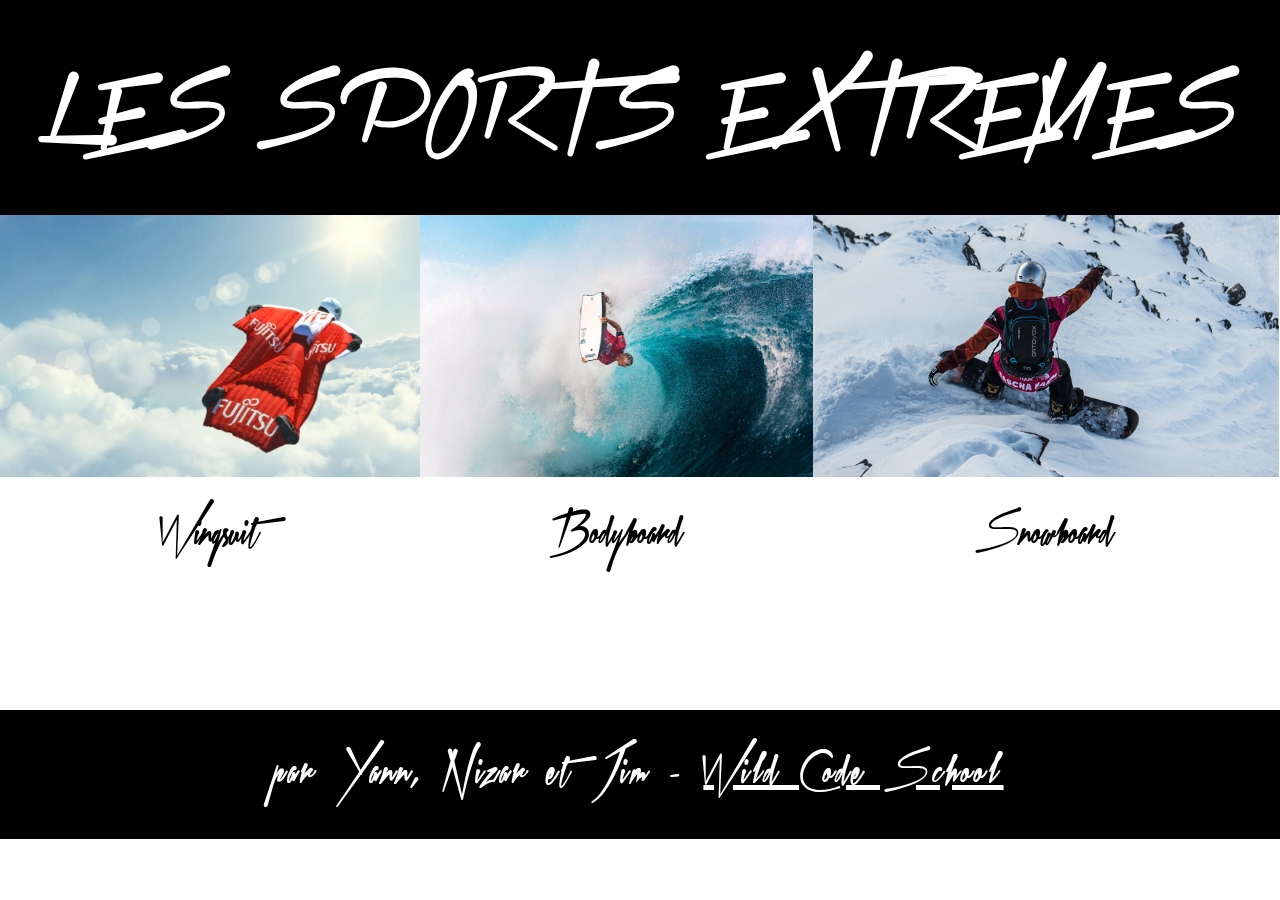
<file: index.html>
<!doctype html>
<html lang="en">

<head>

        <!-- Required meta tags -->
        <title>
           Les Sports Extremes
        </title>
        <meta charset="utf-8">
    
        <link rel="shortcut icon" type="image/x-icon" href="./favicon/favicon.ico">
 

        <!-- Other optional meta -->
        <meta name="description" content="description sur google">
        <meta name="keywords" content="put, your, keywords">

    
        <!-- Custom CSS 2nd -->
        <link href="index.css" rel="stylesheet" type="text/css">


</head>


<body>


<h1>LES SPORTS EXTREMES</h1>

<div class="boximages">

    <div class="imagecentree">
        <a class="sporta" href="extremesjim.html">
            <img src="images/fujitsu.jpeg" alt="" ><p class="sport">Wingsuit</p>
        </a>
    </div>

    <div class="imagecentree">
        <a class="sporta" href="bodyboardjim.html">
            <img src="images/bodyboard-accueil.jpg" alt="" ><p class="sport">Bodyboard</p>
        </a>
    </div>

    <div class="imagecentree">
        <a class="sporta" href="snowboard.html">
            <img src="images/indexsnow.jpg" alt="" ><p class="sport">Snowboard</p>
        </a>
    </div>

</div>




<footer class="footer">

        <div class="wilders"><p> par Yann, Nizar et Jim - 
        <a href="https://wildcodeschool.fr/" target="_blank"> Wild Code School </a> 
    </p></div>
       
      
                                                            
  </footer>

    
  
</body>
</html>
</file>
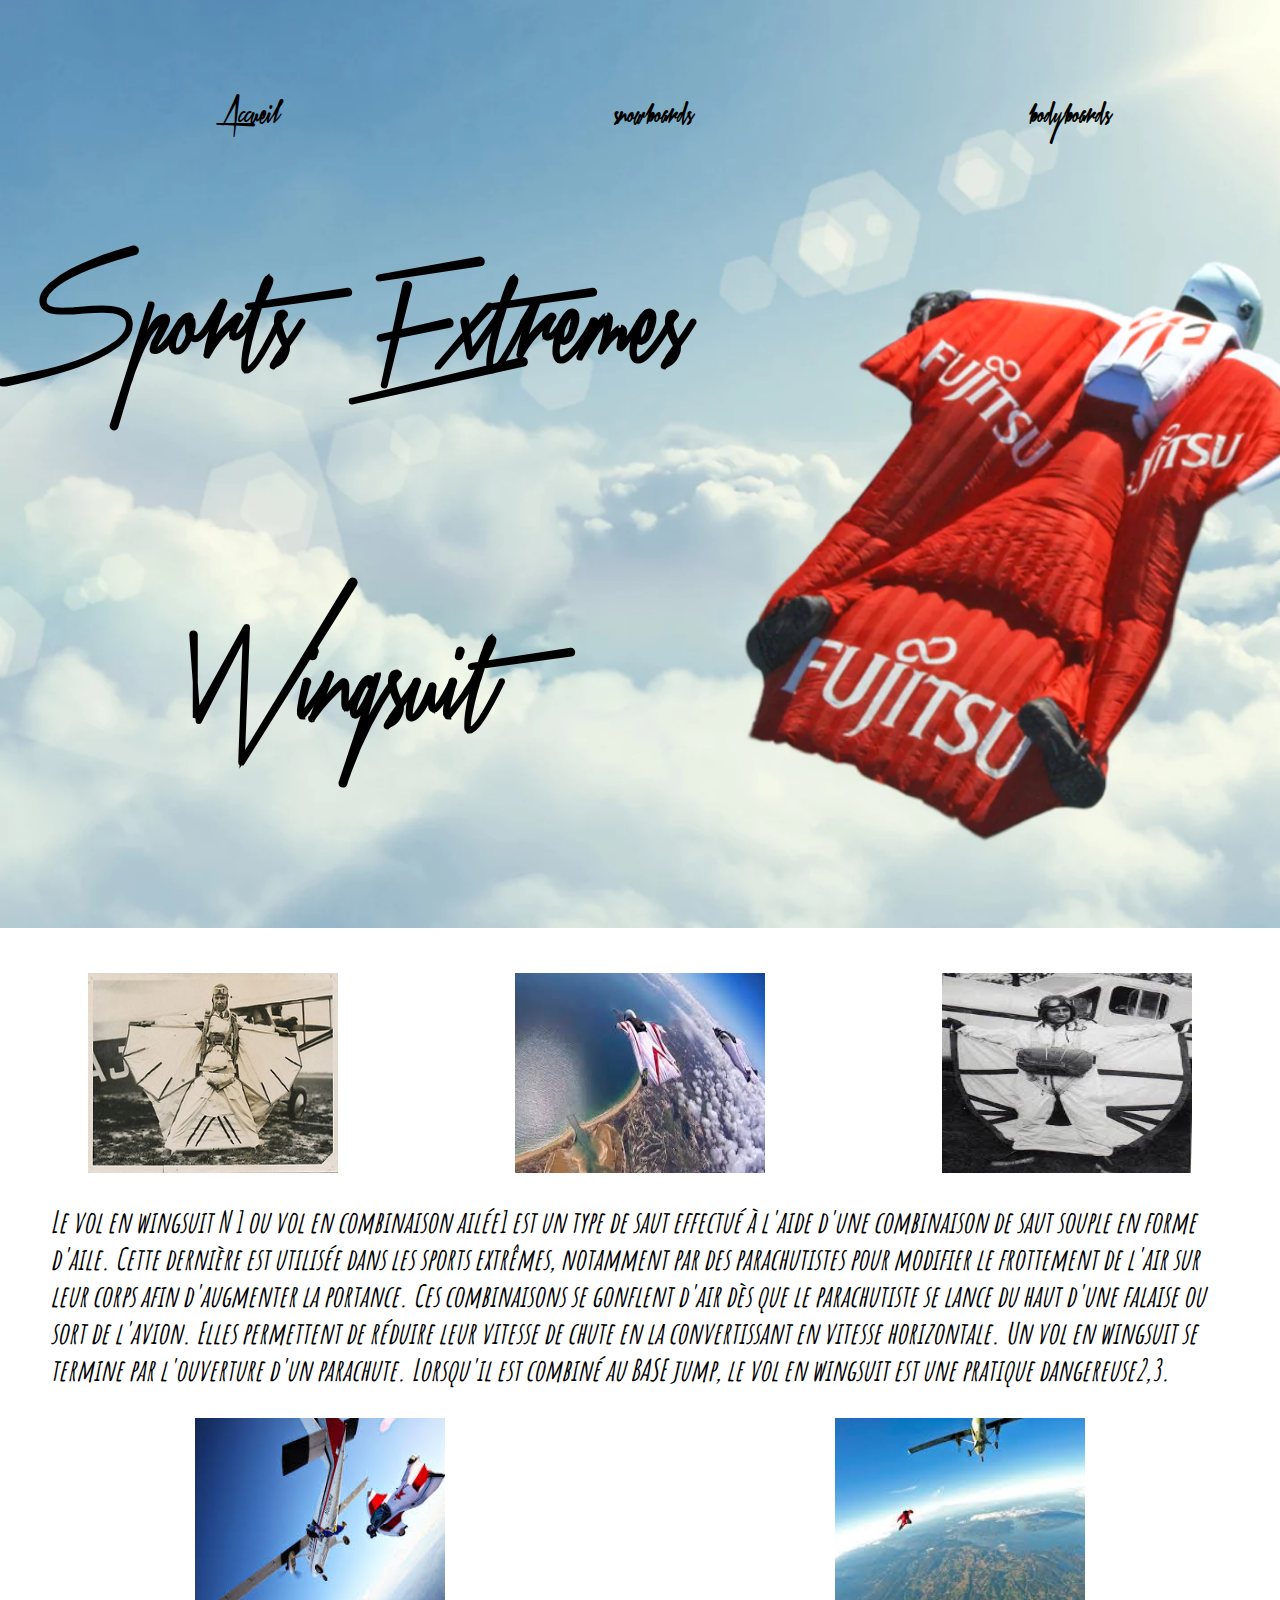
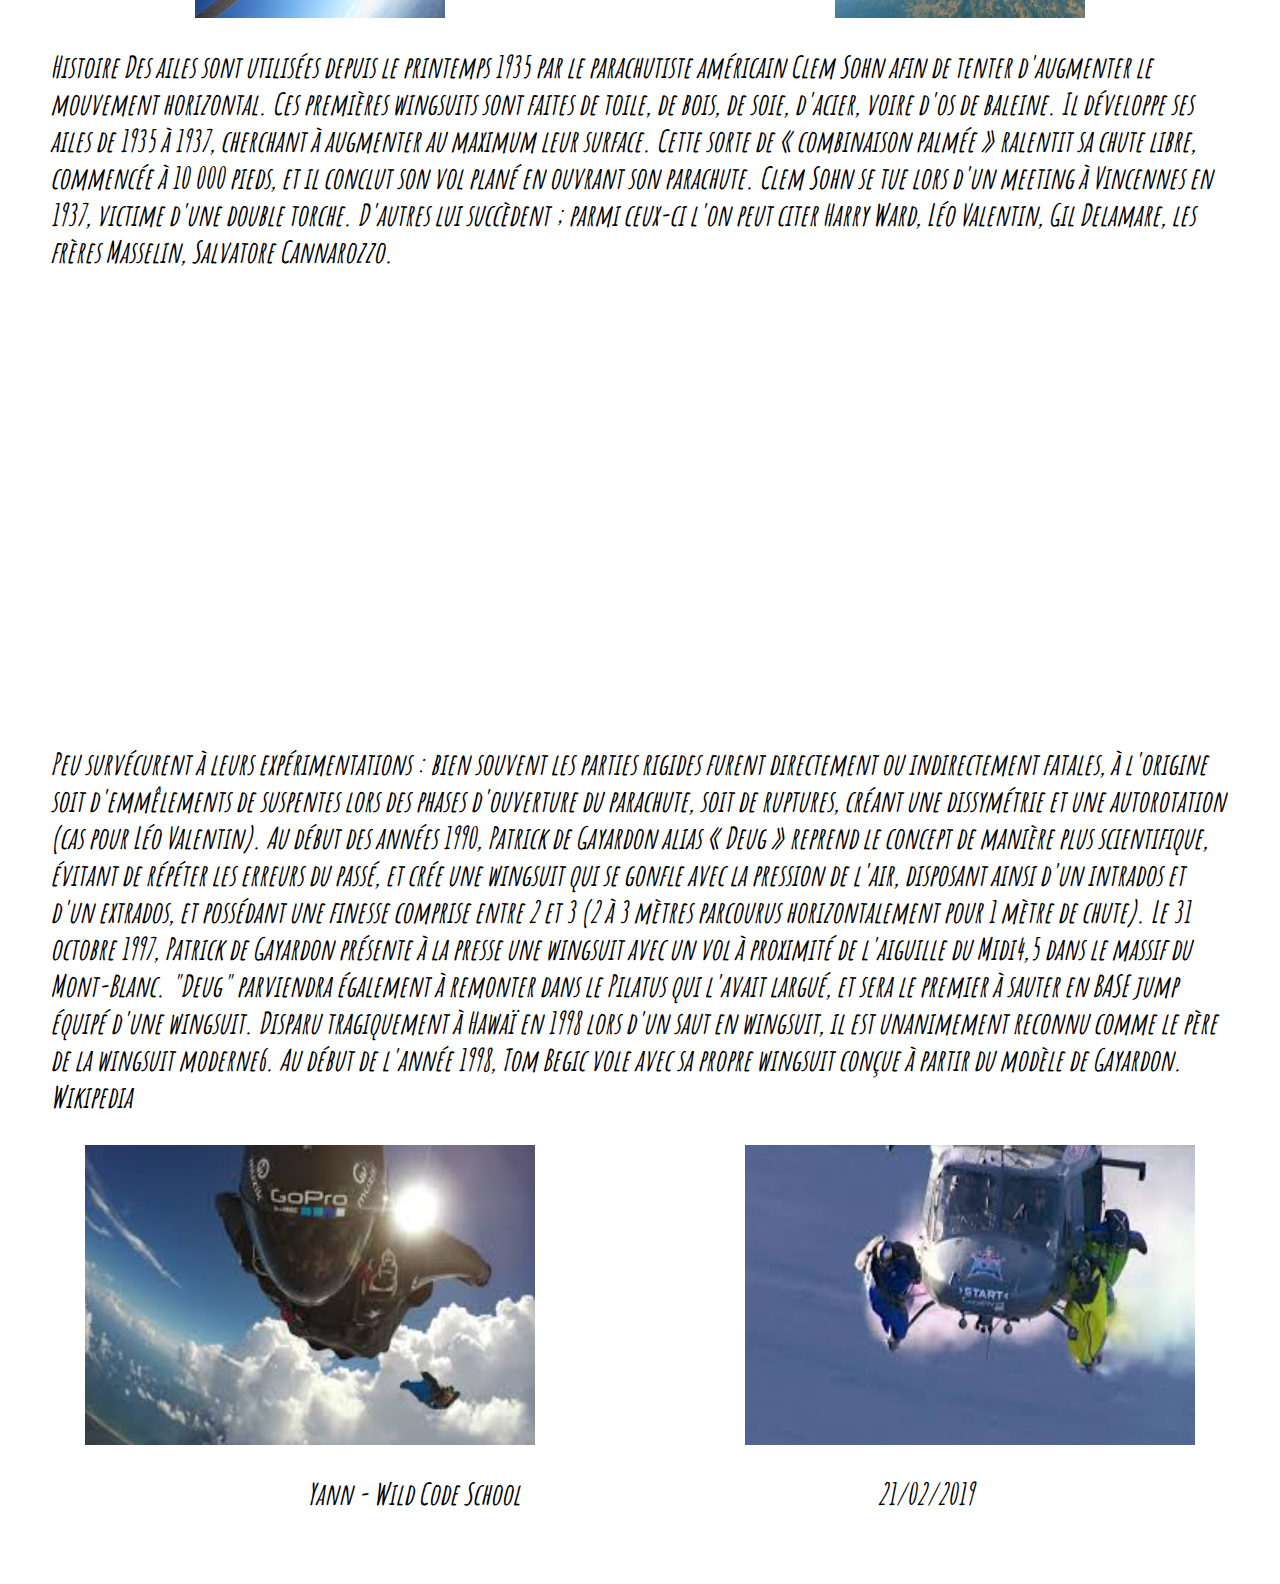
<file: extremesjim.html>
<!DOCTYPE html>
<html lang="en">
<head>
    <link href="https://fonts.googleapis.com/css?family=Amatic+SC" href="https://www.dafont.com/fr/western-bang-bang.font" rel="stylesheet">
        <meta charset="UTF-8">
        <meta name="viewport" content="width=device-width, initial-scale=1.0">
        <meta http-equiv="X-UA-Compatible" content="ie=edge">
    <link rel="stylesheet" href="extremesjim.css">
    <title>Wingsuit - Sports Extrêmes</title>
    <link rel="shortcut icon" type="image/x-icon" href="./favicon/favicon.ico">
</head>

<body>
    <header> 

    <div class="intro">
        <div class="menu">
            <ul>
                <li><a href="index.html">Accueil</a></li>
                <li><a href="snowboard.html">snowboards</a></li>
                <li><a href="bodyboardjim.html">bodyboards</a></li>
               
            </ul>
        </div>


        <section class="article">
                <h1>sports extremes</h1>
                <h1> wingsuit</h1>
            
            </section>
</div>
</header>

      <div class="container">
            <IMG src="images/images01.jpeg" alt="..."width="250"height="200">
            <IMG src="images/images6.jpeg" alt="..."width="250"height="200">           
            <IMG src="images/images3.jpeg" alt="..."width="250"height="200">
        </div>

 
            <p>Le vol en <span class="strong">wingsuit</span> N 1 ou vol en combinaison ailée1 est un type de saut effectué à l'aide d'une combinaison de saut souple en forme d'aile. Cette dernière est utilisée dans les sports extrêmes, notamment par des parachutistes pour modifier le frottement de l'air sur leur corps afin d'augmenter la portance. Ces combinaisons se gonflent d'air dès que le parachutiste se lance du haut d'une falaise ou sort de l'avion. Elles permettent de réduire leur vitesse de chute en la convertissant en vitesse horizontale. Un vol en wingsuit se termine par l'ouverture d'un parachute. Lorsqu'il est combiné au BASE jump, le vol en wingsuit est une pratique dangereuse2,3.</p>              

        <div class="container">                    
            <IMG src="images/images2.jpeg" alt="..."width="250"height="200">  
           <IMG src="images/images4.jpeg" alt="..."width="250"height="200">
        </div>

       
            <p>Histoire Des ailes sont utilisées depuis le printemps 1935 par le parachutiste américain Clem Sohn afin de tenter d'augmenter le mouvement horizontal. Ces premières wingsuits sont faites de toile, de bois, de soie, d'acier, voire d'os de baleine. Il développe ses ailes de 1935 à 1937, cherchant à augmenter au maximum leur surface. Cette sorte de « combinaison palmée » ralentit sa chute libre, commencée à 10 000 pieds, et il conclut son vol plané en ouvrant son parachute. Clem Sohn se tue lors d'un meeting à Vincennes en 1937, victime d'une double torche. D'autres lui succèdent ; parmi ceux-ci l'on peut citer Harry Ward, Léo Valentin, Gil Delamare, les frères Masselin, Salvatore Cannarozzo.</p>
            
            <div class="video1">
                <iframe width="660" height="415" src="https://www.youtube.com/embed/-C_jPcUkVrM" frameborder="0" allow="accelerometer; autoplay; encrypted-media; gyroscope; picture-in-picture" allowfullscreen></iframe>
            </div>

            <p> Peu survécurent à leurs expérimentations : bien souvent les parties rigides furent directement ou indirectement fatales, à l'origine soit d'emmêlements de suspentes lors des phases d'ouverture du parachute, soit de ruptures, créant une dissymétrie et une autorotation (cas pour Léo Valentin). Au début des années 1990, Patrick de Gayardon alias « Deug » reprend le concept de manière plus scientifique, évitant de répéter les erreurs du passé, et crée une wingsuit qui se gonfle avec la pression de l'air, disposant ainsi d'un intrados et d'un extrados, et possédant une finesse comprise entre 2 et 3 (2 à 3 mètres parcourus horizontalement pour 1 mètre de chute).
                
                Le 31 octobre 1997, Patrick de Gayardon présente à la presse une wingsuit avec un vol à proximité de l'aiguille du Midi4,5 dans le massif du Mont-Blanc. "Deug" parviendra également à remonter dans le Pilatus qui l'avait largué, et sera le premier à sauter en BASE jump équipé d'une wingsuit. Disparu tragiquement à Hawaï en 1998 lors d'un saut en wingsuit, il est unanimement reconnu comme le père de la wingsuit moderne6. Au début de l'année 1998, Tom Begic vole avec sa propre wingsuit conçue à partir du modèle de Gayardon. Wikipedia</p>

        <div class="footer">
           <IMG  src="images/images5.jpeg" alt=""width="450"height="300">
                <ul> 
                     <!--
                         <li><a href=#> me contacter à cette adresse  </a></li> 
                     <li><a href=#>wingsuit Alfred</a></li>  
                     <li><a href=#> Allée du ciel </a></li> 
                     <li><a href=#> 28645 aire-sur-Loire</a></li> -->                    
                        
                </ul>

                           
            <IMG  src="images/images7.jpeg" alt=""width="450"height="300">

        </div>

        <footer class="footer">

                <p> Yann - 
                <a href="https://wildcodeschool.fr/" target="_blank"> Wild Code School </a> </p>
                <p class="date">21/02/2019</p>
              
                                                                    
          </footer>

</body>
</html>
</file>
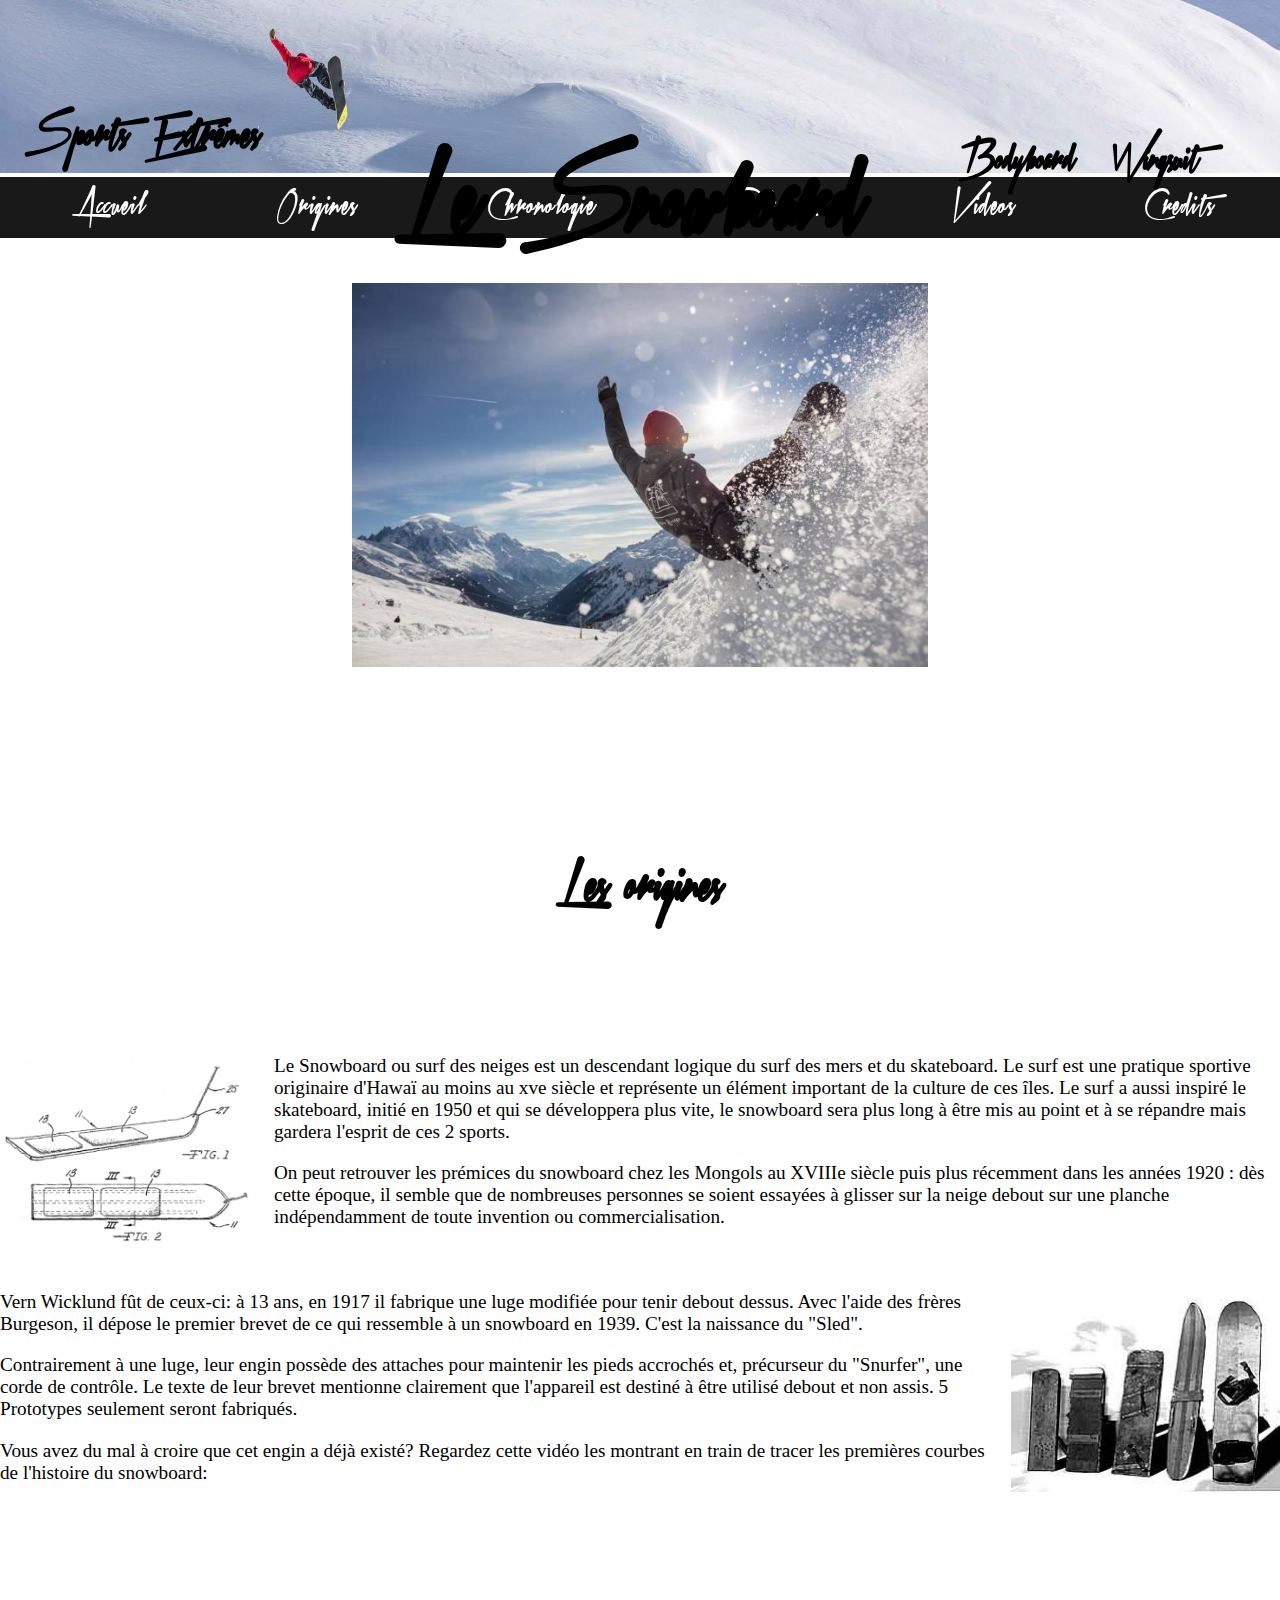
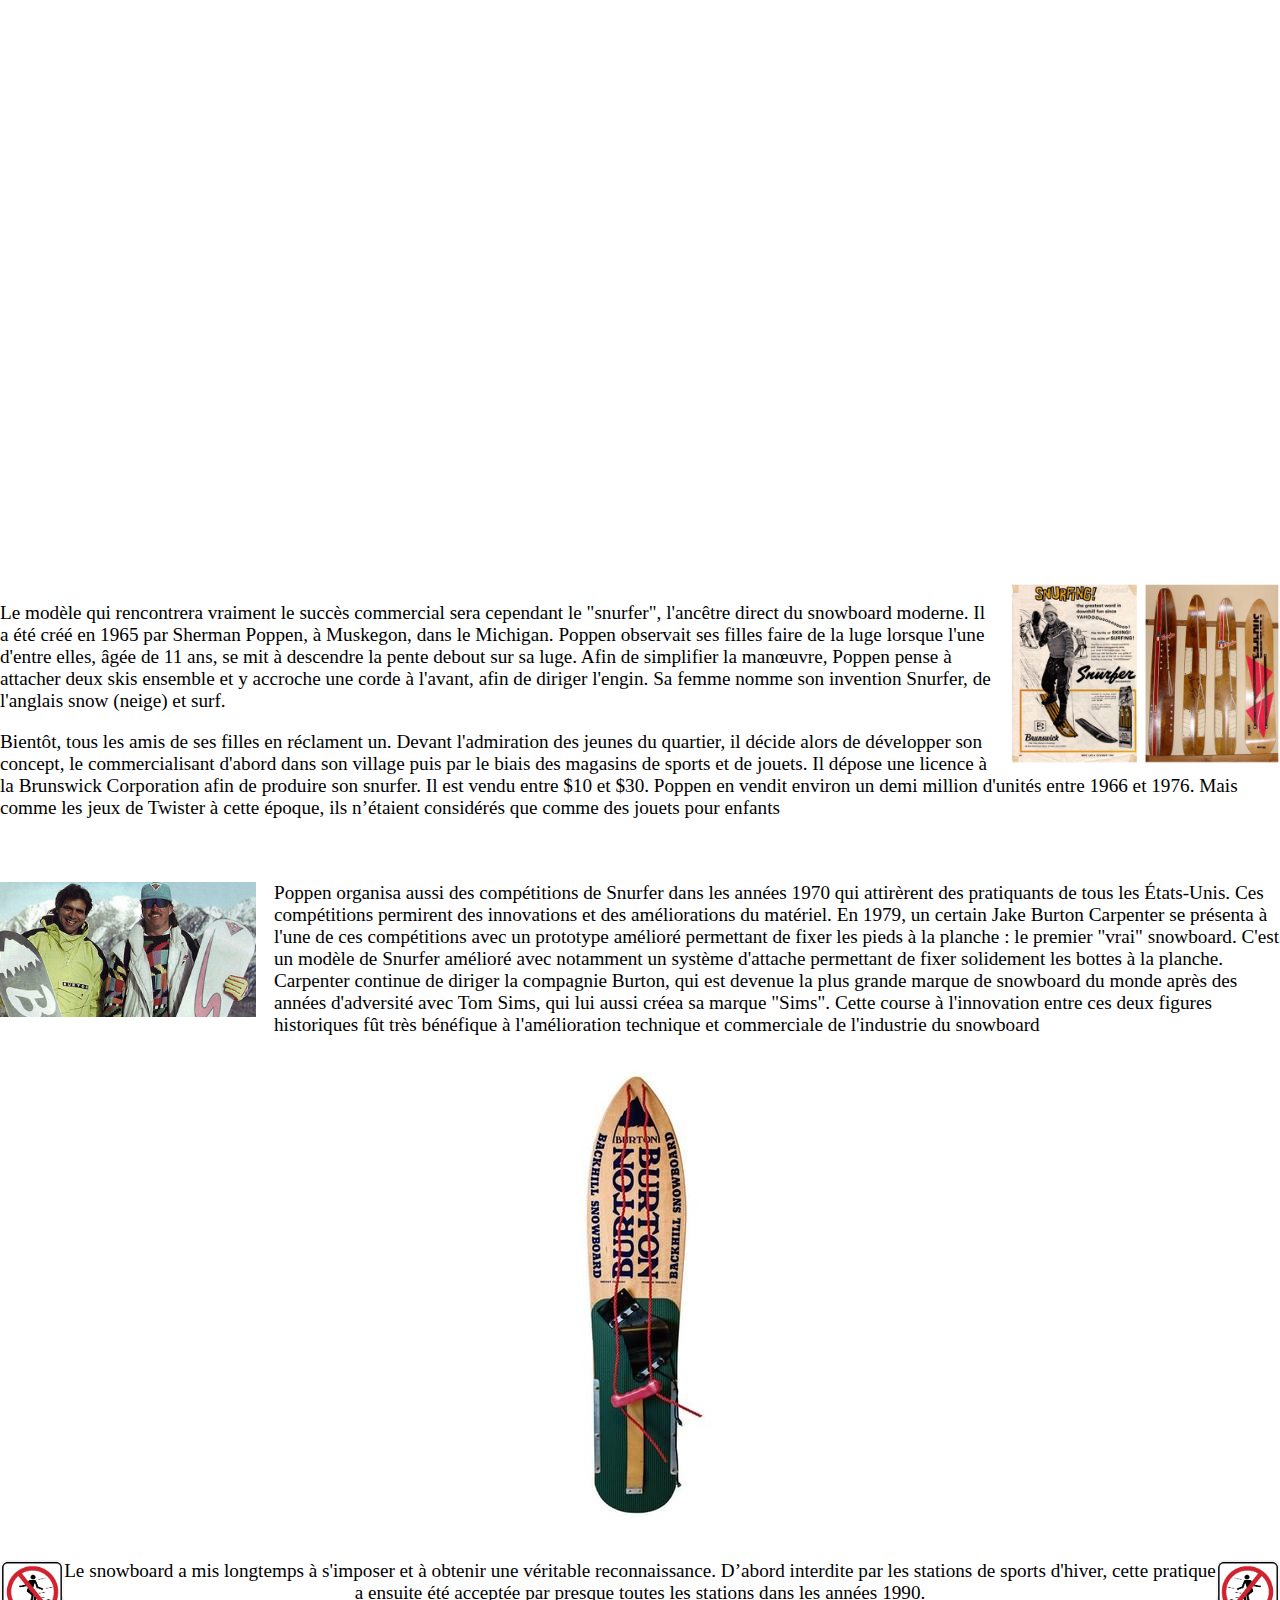
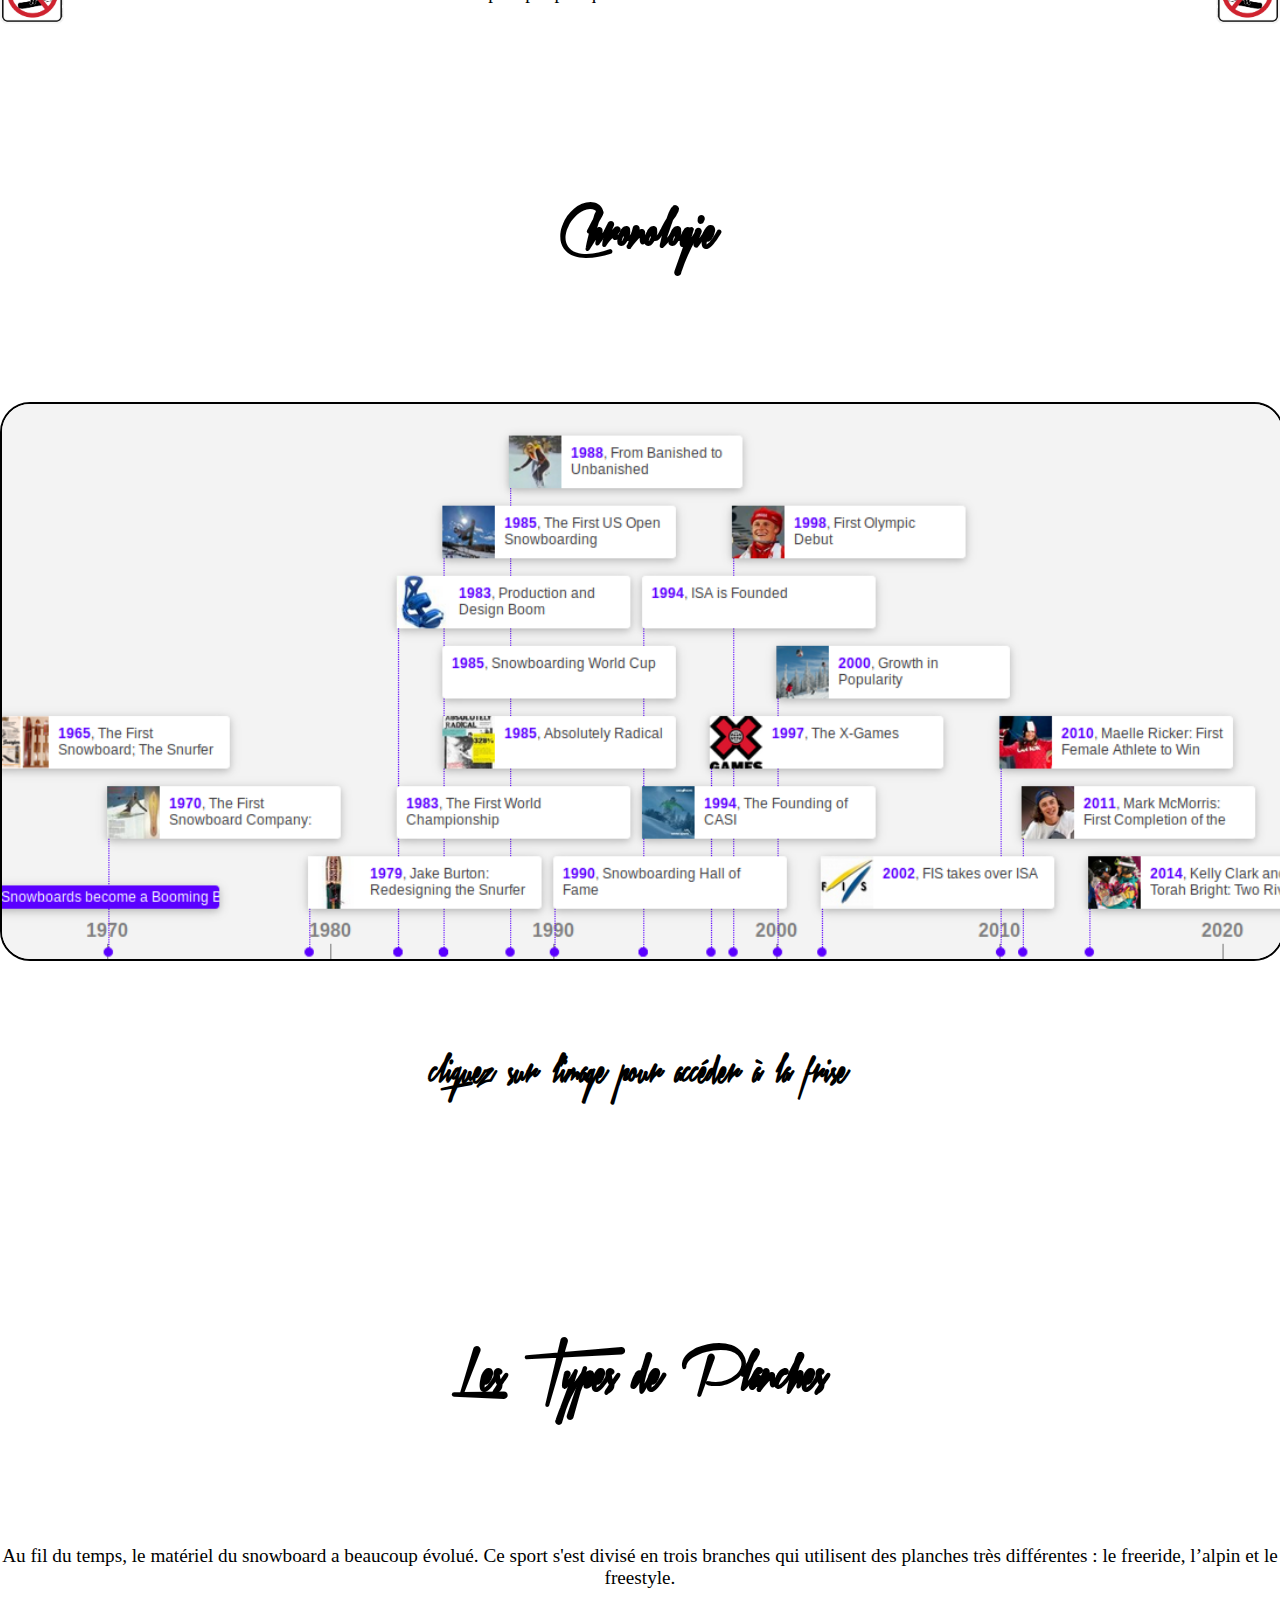
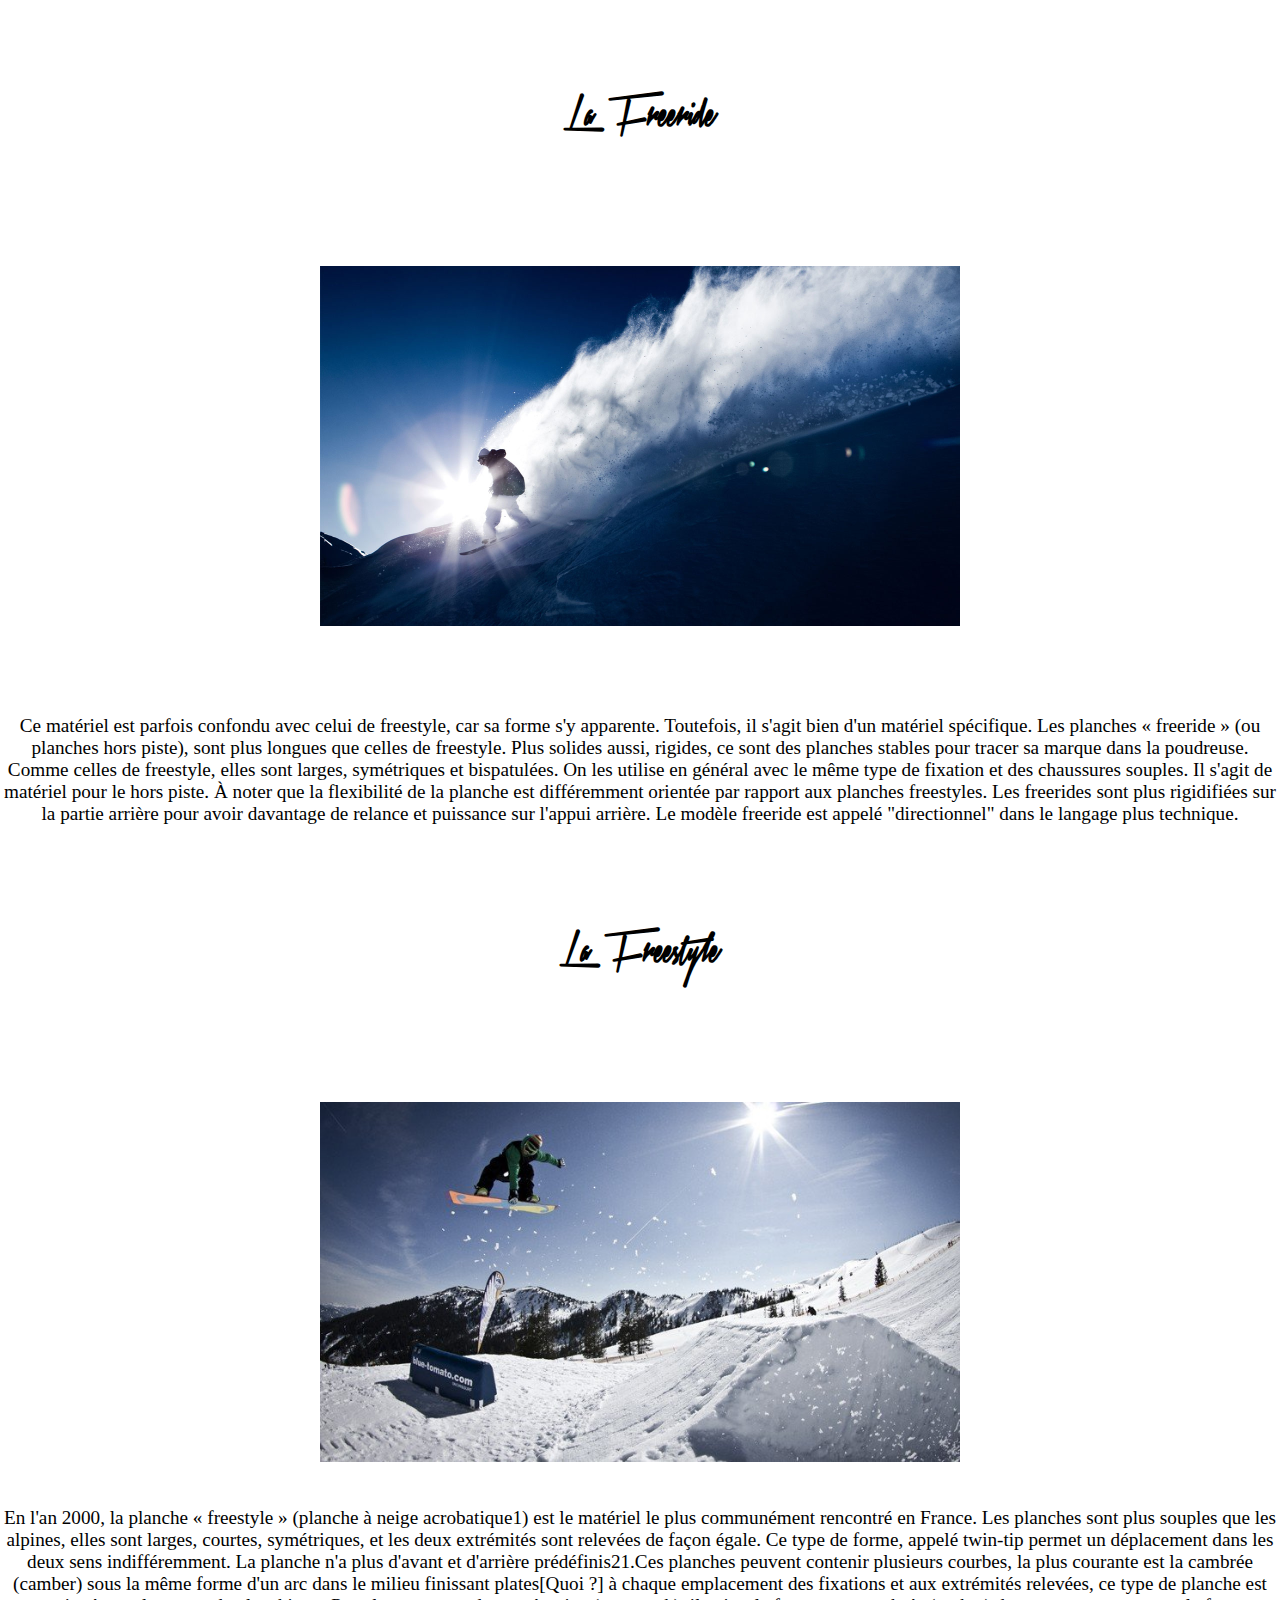
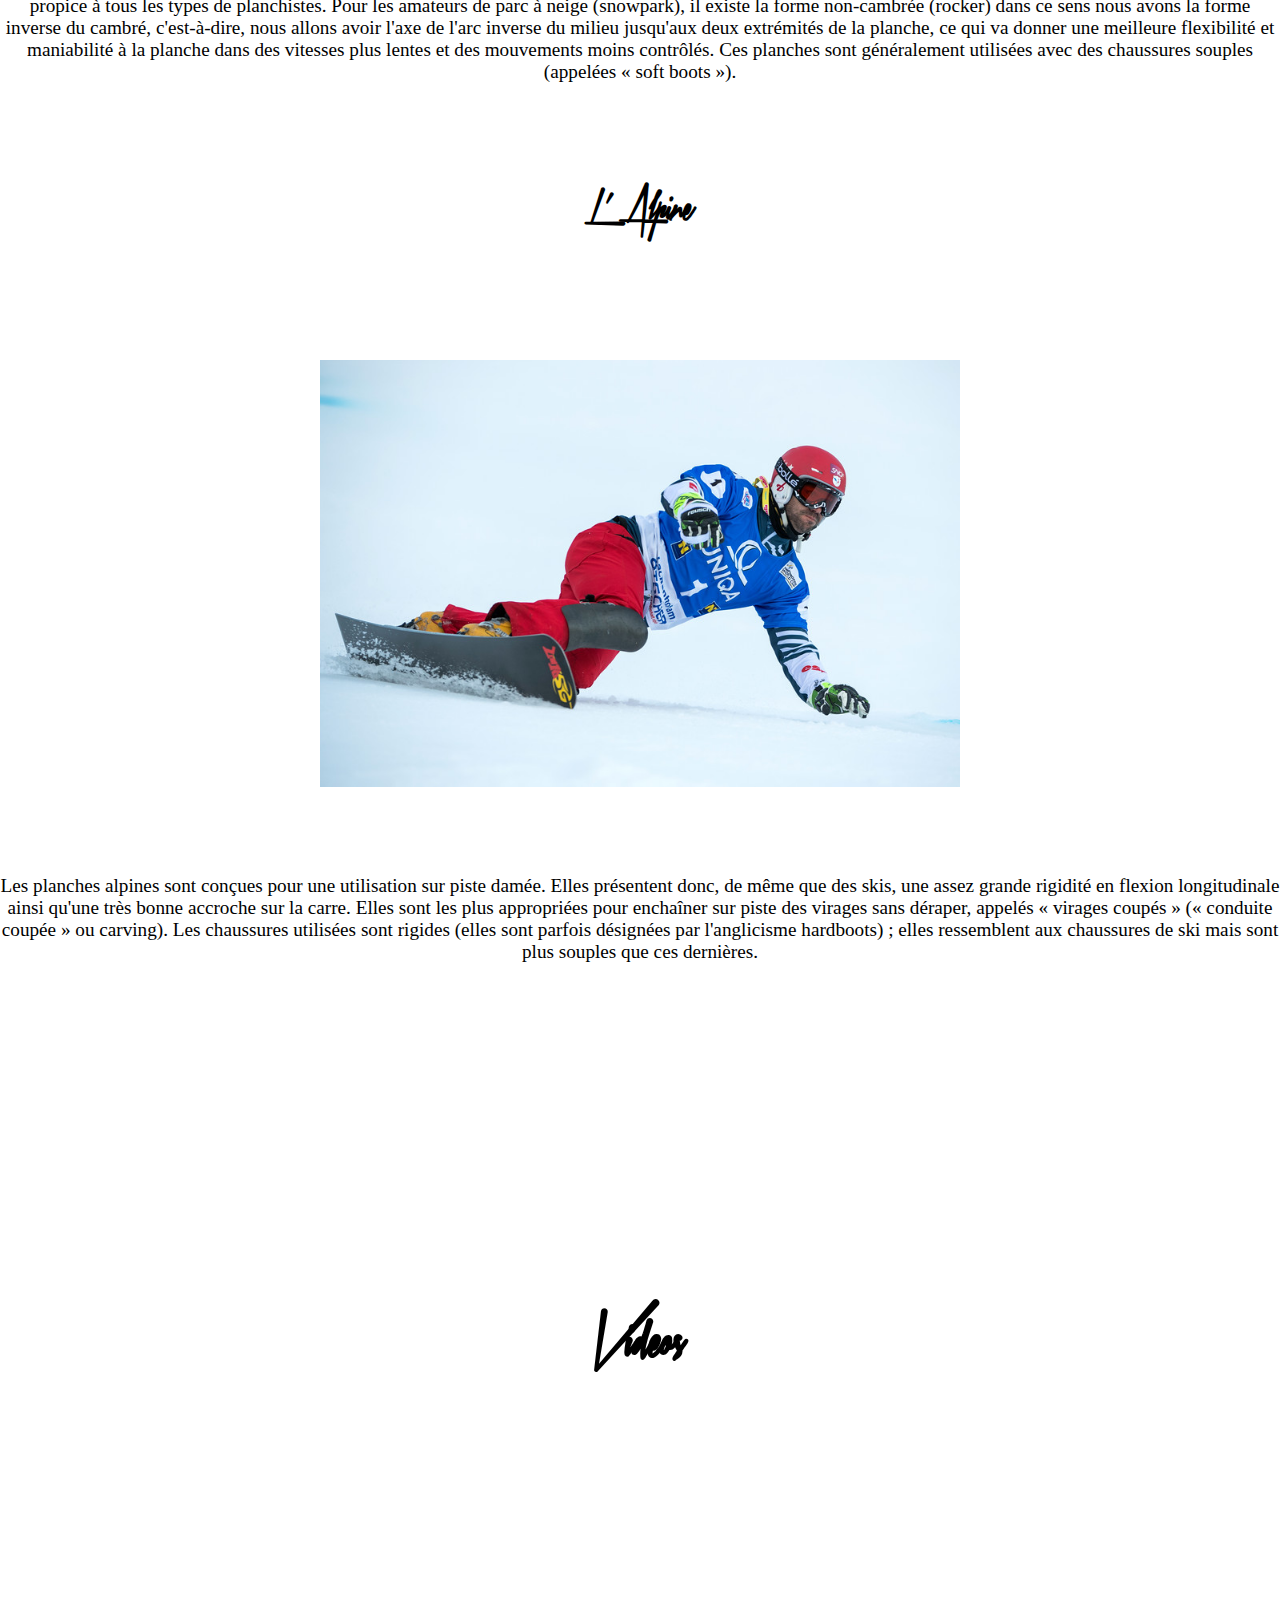
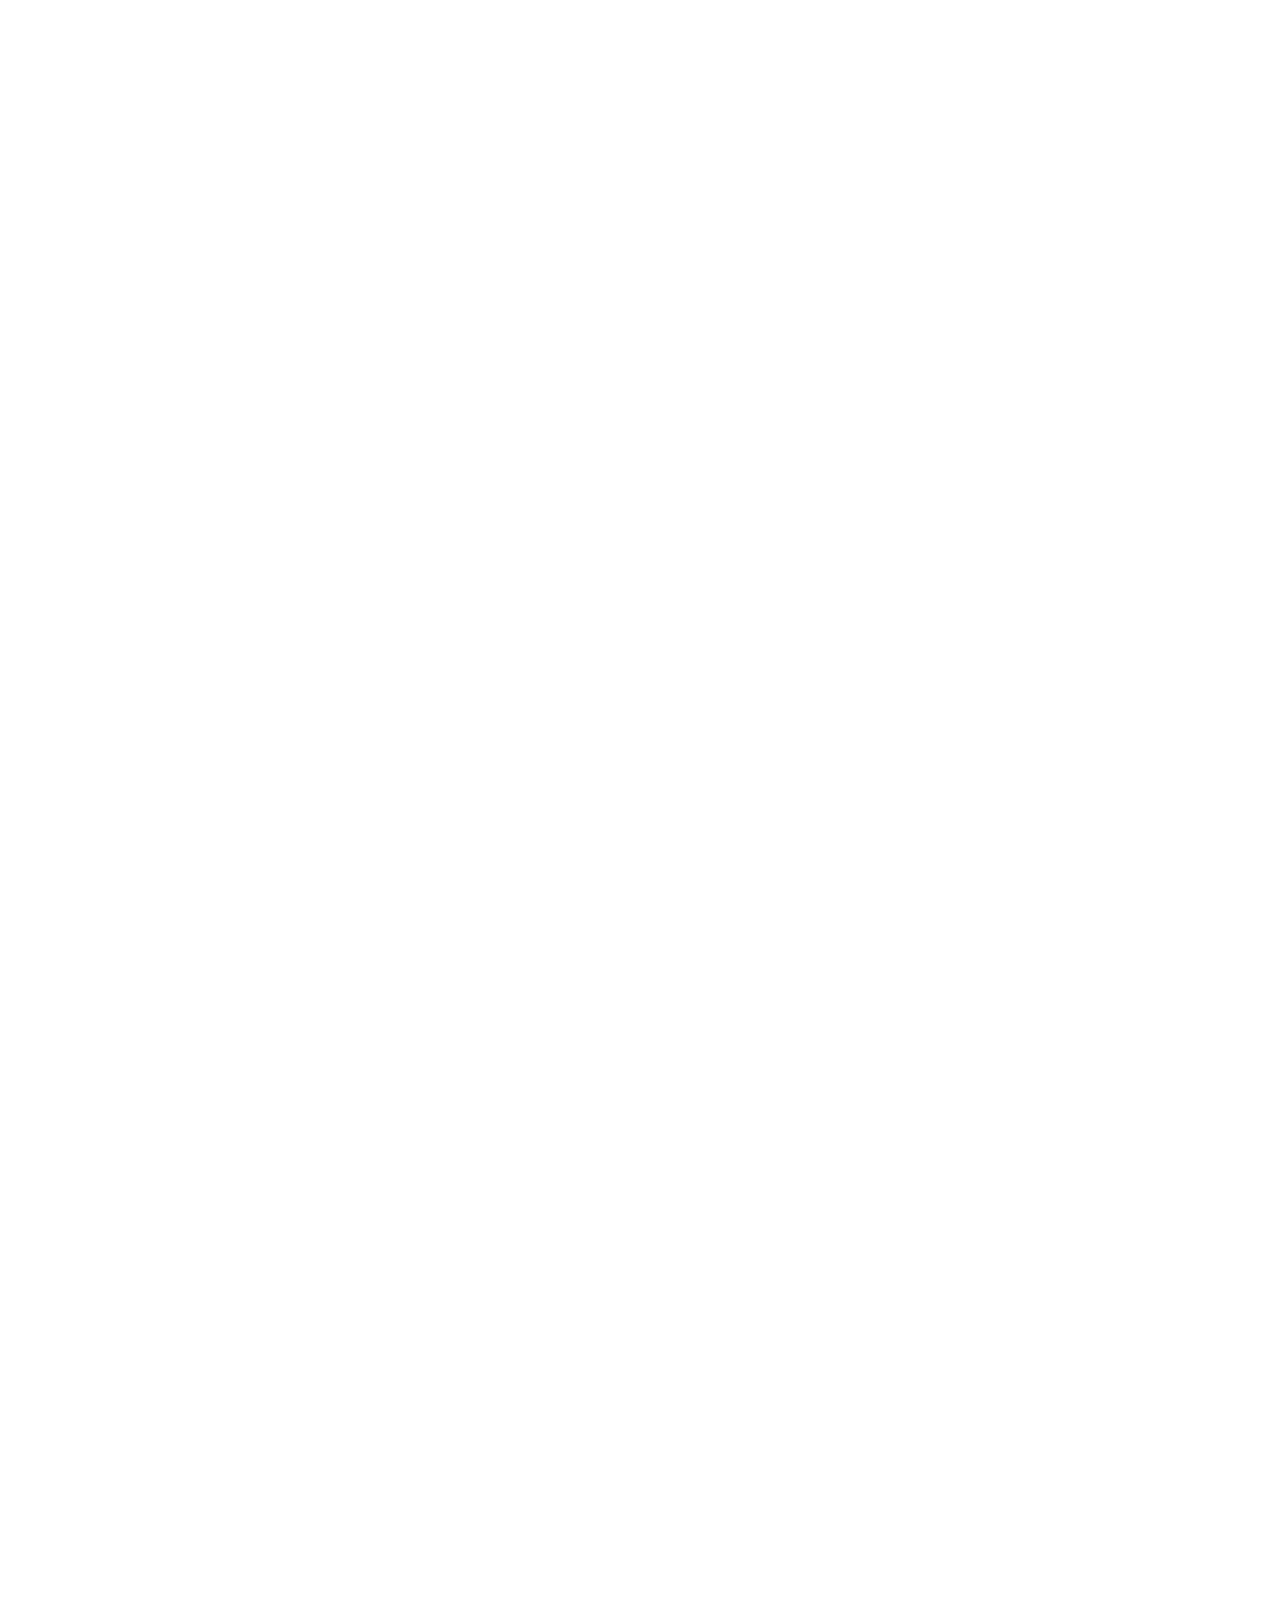
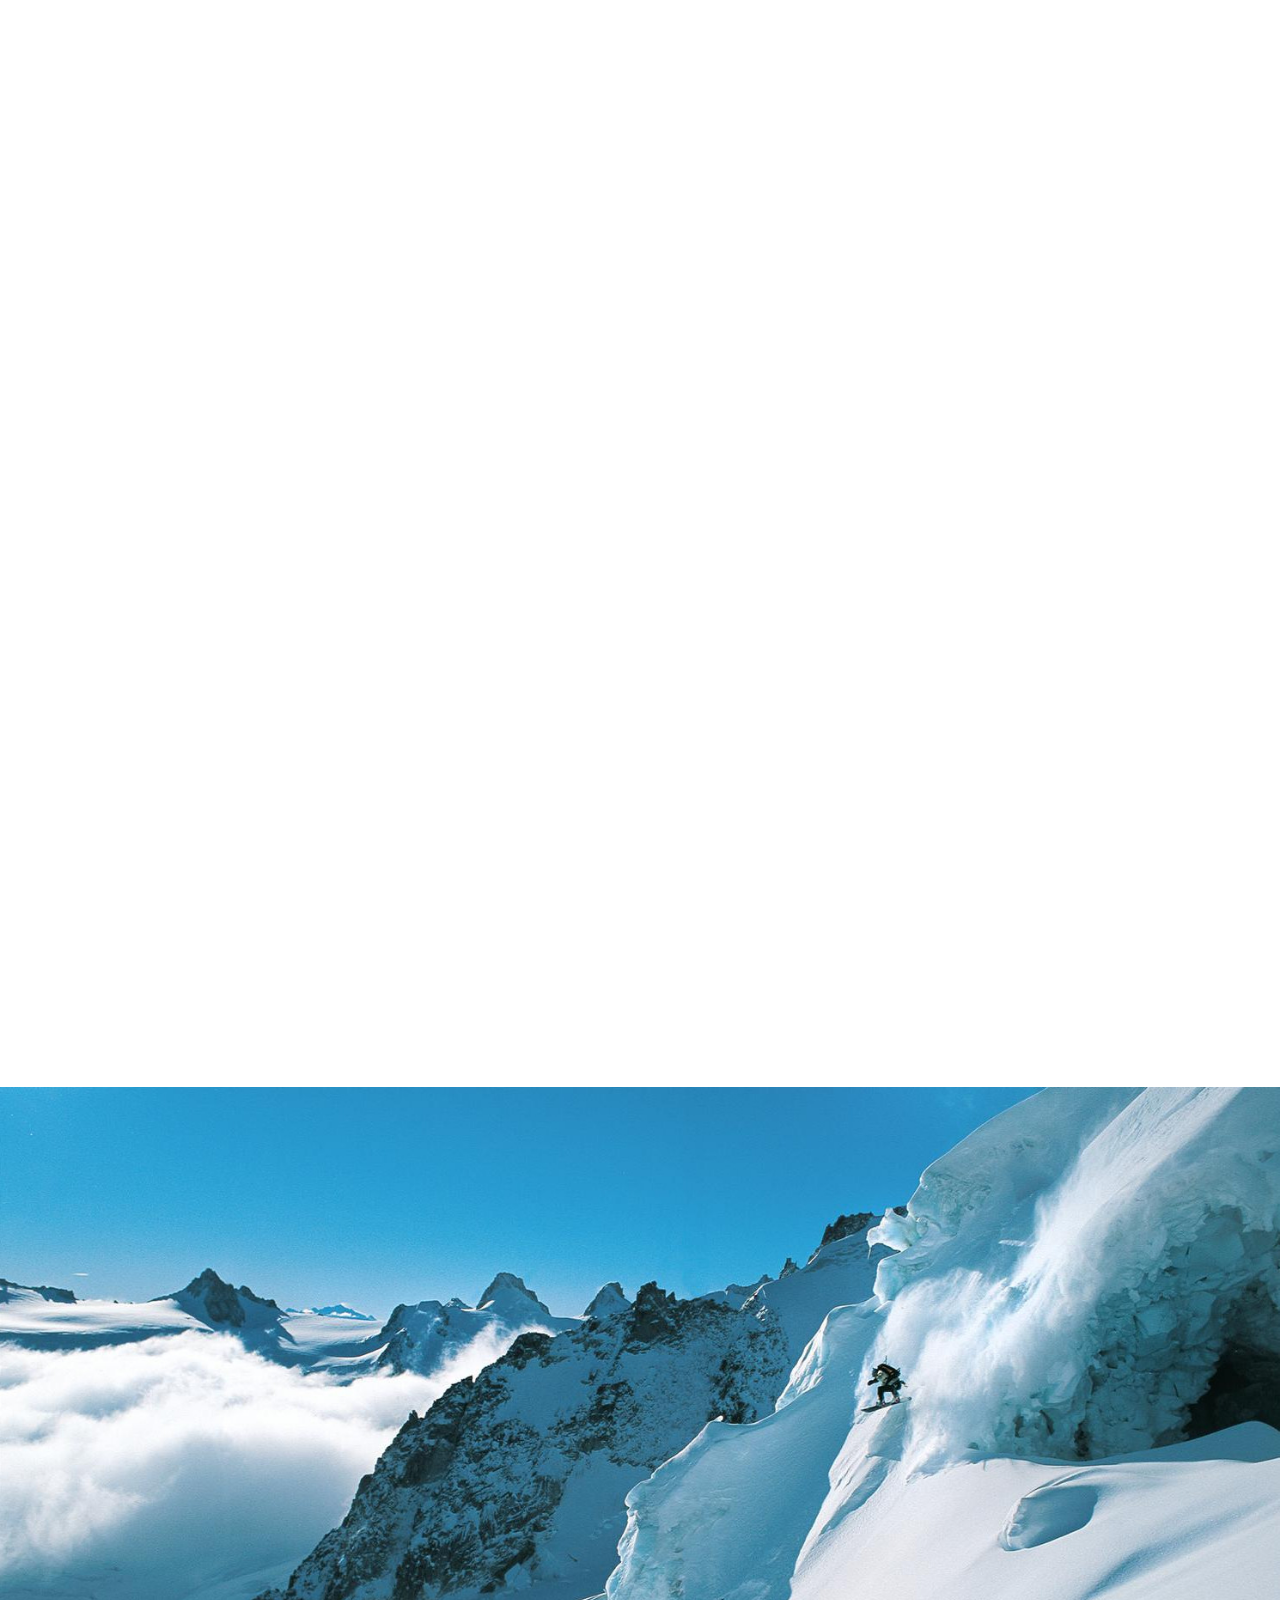
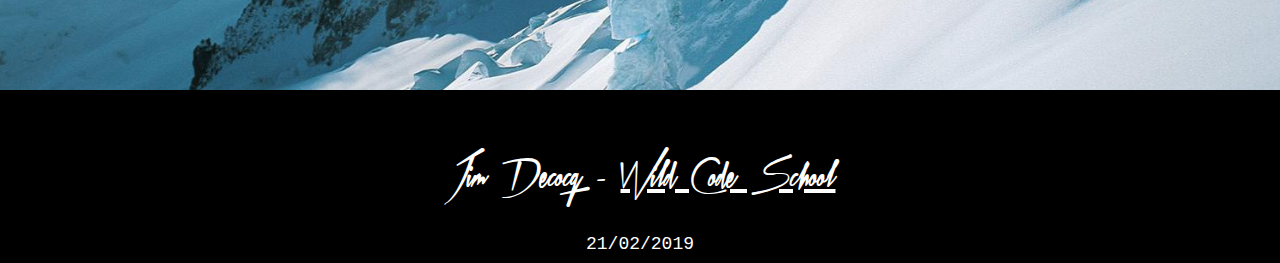
<file: snowboard.html>
<!doctype html>
<html lang="en">

<head>

        <!-- Required meta tags -->
        <title>
            Snowboard - Sports Extremes
        </title>
        <meta charset="utf-8">

        <link rel="shortcut icon" type="image/x-icon" href="./favicon/favicon.ico">
        <link href="https://fonts.googleapis.com/css?family=Amatic+SC" href="https://www.dafont.com/fr/western-bang-bang.font" rel="stylesheet">

        <!-- Responsive Viewport -->
        <meta name="viewport" content="width=device-width, initial-scale=1, shrink-to-fit=no">

        <!-- Other optional meta -->
        <meta name="description" content="description sur google">
        <meta name="keywords" content="put, your, keywords">

        <!-- BOOTSTRAP CSS FIRST -->
        <link rel="stylesheet" href="https://stackpath.bootstrapcdn.com/bootstrap/4.2.1/css/bootstrap.min.css" integrity="sha384-GJzZqFGwb1QTTN6wy59ffF1BuGJpLSa9DkKMp0DgiMDm4iYMj70gZWKYbI706tWS" crossorigin="anonymous">

        <!-- Custom CSS 2nd -->
        <link href="snowboard.css" rel="stylesheet" type="text/css">


        

</head>


<body>

<!--
    <nav class="navbar navbar-expand-lg navbar-light bg-light menukustom">
        <a class="navbar-brand" href="#">Snowboard</a>
        <button class="navbar-toggler" type="button" data-toggle="collapse" data-target="#navbarSupportedContent" aria-controls="navbarSupportedContent" aria-expanded="false" aria-label="Toggle navigation">
          <span class="navbar-toggler-icon"></span>
        </button>
      
        <div class="collapse navbar-collapse" id="navbarSupportedContent">
          <ul class="navbar-nav mr-auto">
            <li class="nav-item active">
                <a class="nav-link" href="#">Histoire <span class="sr-only">
            </li>
            <li class="nav-item active">
                <a class="nav-link" href="#">Chronologie <span class="sr-only">
            </li>
            <li class="nav-item active">
                <a class="nav-link" href="#">Planches <span class="sr-only">
            </li>        
              </div>
            
            </li>
            <li class="nav-item dropdown">
                <a class="nav-link dropdown-toggle" href="#" id="navbarDropdown" role="button" data-toggle="dropdown" aria-haspopup="true" aria-expanded="false">
                    Snowboard
                </a>
                <div class="dropdown-menu" aria-labelledby="navbarDropdown">
                    <a class="dropdown-item" href="#histoire">Les Origines</a>
                    <a class="dropdown-item" href="#chronologie">Chronologie</a>
                    <a class="dropdown-item" href="#types">Les Types de Planches</a>
                    <a class="dropdown-item" href="#">XXX</a>
                    <div class="dropdown-divider"></div>
                    <a class="dropdown-item" href="#">XXX</a>
                </div>
            </li>
          </ul>
        </div>
      </nav>
    -->


    <a href="index.html">
    <h1>Sports Extrêmes</h1>
    </a>
    
    <h1 class="bigtitle">Le Snowboard</h1>
    

    <a href="extremesjim.html">
    <h4 class="wingsuit">Wingsuit</h4>
    </a>  

    <a href="bodyboardjim.html">
    <h4 class="bodyboard">Bodyboard</h4>
    </a>  


     
    <img class="main1" src="images/banieresnow.jpg" alt="">
    <nav class="nav">
            
            <ul class="menu">
                <li><a href="#top" title="top">Accueil</a></li>
                <li><a href="#histoire" title="Origines">Origines</a></li>
                <li><a href="#chronologie" title="Chrono">Chronologie</a></li>
                <li><a href="#types" title="Planches">Planches</a></li>
                <li><a href="#videos" title="videos">Videos</a></li>
                <li><a href="#credits" title="videos">Credits</a></li>
                
            </ul>
      
    </nav>


        <div class="imagecentree1">
            <img src="images/intro2.jpg" alt="" >
        </div>




<h2 id="histoire"> Les origines</h2>
    
    <div class="container">

        <img src="images/snurfer9.png" alt="" class="gauche">


        <p>Le Snowboard ou surf des neiges est un descendant logique du surf des mers et du skateboard. Le surf est une pratique sportive originaire d'Hawaï au moins au xve siècle et représente un élément important de la culture de ces îles. Le surf a aussi inspiré le skateboard, initié en 1950 et qui se développera plus vite, le snowboard sera plus long à être mis au point et à se répandre mais gardera l'esprit de ces 2 sports. </p>

        <p>On peut retrouver les prémices du snowboard chez les Mongols au XVIIIe siècle puis plus récemment dans les années 1920 : dès cette époque, il semble que de nombreuses personnes se soient essayées à glisser sur la neige debout sur une planche indépendamment de toute invention ou commercialisation.</p>


        <p class="air"></p>


        <p class="clear"><img src="images/oldies.jpg" alt="" class="droite"></p>

        <p> Vern Wicklund fût de ceux-ci: à 13 ans, en 1917 il fabrique une luge modifiée pour tenir debout dessus. Avec l'aide des frères Burgeson, il dépose le premier brevet de ce qui ressemble à un snowboard en 1939. C'est la naissance du "Sled". </p> 
        <p>Contrairement à une luge, leur engin possède des attaches pour maintenir les pieds accrochés et, précurseur du "Snurfer", une corde de contrôle. Le texte de leur brevet mentionne clairement que l'appareil est destiné à être utilisé debout et non assis. 5 Prototypes seulement seront fabriqués. </p>
        <p> Vous avez du mal à croire que cet engin a déjà existé? Regardez cette vidéo les montrant en train de tracer les premières courbes de l'histoire du snowboard:</p>
            
        <div class="test">

            <div class="yt-container clear">
                    <iframe width="560" height="315" src="https://www.youtube.com/embed/4F3ek-nxp48" frameborder="0" allow="accelerometer; autoplay; encrypted-media; gyroscope; picture-in-picture" allowfullscreen></iframe>
            </div>
                    
        </div>
        
        
        

            <img src="images/snurferad.png" alt="" class="droite">

            <p>Le modèle qui rencontrera vraiment le succès commercial sera cependant le "<a href="https://www.youtube.com/watch?v=F78p6ut0Kmw&t=">snurfer</a>", l'ancêtre direct du snowboard moderne. Il a été créé en 1965 par Sherman Poppen, à Muskegon, dans le Michigan. Poppen observait ses filles faire de la luge lorsque l'une d'entre elles, âgée de 11 ans, se mit à descendre la pente debout sur sa luge. Afin de simplifier la manœuvre, Poppen pense à attacher deux skis ensemble et y accroche une corde à l'avant, afin de diriger l'engin. Sa femme nomme son invention Snurfer, de l'anglais snow (neige) et surf. </p>

            
       
            <p>Bientôt, tous les amis de ses filles en réclament un. Devant l'admiration des jeunes du quartier, il décide alors de développer son concept, le commercialisant d'abord dans son village puis par le biais des magasins de sports et de jouets. Il dépose une licence à la Brunswick Corporation afin de produire son snurfer. Il est vendu entre $10 et $30. Poppen en vendit environ un demi million d'unités entre 1966 et 1976. Mais comme les jeux de Twister à cette époque, ils n’étaient considérés que comme des jouets pour enfants</p>

            <p class="air"></p>

            <img src="images/JakeBurton-TomSimsCrop.jpg" alt="" class="gauche">

            <p>Poppen organisa aussi des compétitions de Snurfer dans les années 1970 qui attirèrent des pratiquants de tous les États-Unis. Ces compétitions permirent des innovations et des améliorations du matériel. En 1979, un certain Jake Burton Carpenter se présenta à l'une de ces compétitions avec un prototype amélioré permettant de fixer les pieds à la planche : le premier "vrai" snowboard. C'est un modèle de Snurfer amélioré avec notamment un système d'attache permettant de fixer solidement les bottes à la planche. Carpenter continue de diriger la compagnie Burton, qui est devenue la plus grande marque de snowboard du monde après des années d'adversité avec Tom Sims, qui lui aussi créea sa marque "Sims". Cette course à l'innovation entre ces deux figures historiques fût très bénéfique à l'amélioration technique et commerciale de l'industrie du snowboard</p>

            <p class="clear"></p>
           
            <p class="center"><img src="images/1981Burton.jpg" alt="" ></p>

        <div class="containercentre">
            <img src="images/interdit.jpg" alt="" class="gaucheinterdit">
        </div>

        <img src="images/interdit2.jpg" alt="" class="droiteinterdit">

            <p class="text-centre">  Le snowboard a mis longtemps à s'imposer et à obtenir une véritable reconnaissance. D’abord interdite par les stations de sports d'hiver, cette pratique a ensuite été acceptée par presque toutes les stations dans les années 1990.</p>
    


            <p class="air"></p>




<h2 id="chronologie">Chronologie</h2>

    <div class="frise">
            <a href="https://www.timetoast.com/timelines/the-evolution-of-the-snowboard">
            <img src="images/history.png" alt="" ></a>
          </div>

       
    <h3>cliquez sur l'image pour accéder à la frise</h3>


<h2 id="types">Les Types de Planches</h2>



    <p class="centretexte">   Au fil du temps, le matériel du snowboard a beaucoup évolué. Ce sport s'est divisé en trois branches qui utilisent des planches très différentes : le freeride, l’alpin et le freestyle.</p>   

    <p class="air"></p>



<h3>La Freeride</h3>

        <div class="imagecentree">
      <img src="images/freeridesnow.jpeg" alt="" >
    </div>
    
    <p class="air"></p>

    <p class="centretexte"> Ce matériel est parfois confondu avec celui de freestyle, car sa forme s'y apparente. Toutefois, il s'agit bien d'un matériel spécifique. Les planches « freeride » (ou planches hors piste), sont plus longues que celles de freestyle. Plus solides aussi, rigides, ce sont des planches stables pour tracer sa marque dans la poudreuse. Comme celles de freestyle, elles sont larges, symétriques et bispatulées. On les utilise en général avec le même type de fixation et des chaussures souples. Il s'agit de matériel pour le hors piste. À noter que la flexibilité de la planche est différemment orientée par rapport aux planches freestyles. Les freerides sont plus rigidifiées sur la partie arrière pour avoir davantage de relance et puissance sur l'appui arrière. Le modèle freeride est appelé "directionnel" dans le langage plus technique. </p>

    <p class="air"></p>

<h3>La Freestyle</h3>

    <div class="imagecentree">
    <img src="images/snowfreestyle.jpg" alt="" >
    </div>

    <p class="centretexte"> En l'an 2000, la planche « freestyle » (planche à neige acrobatique1) est le matériel le plus communément rencontré en France. Les planches sont plus souples que les alpines, elles sont larges, courtes, symétriques, et les deux extrémités sont relevées de façon égale. Ce type de forme, appelé twin-tip permet un déplacement dans les deux sens indifféremment. La planche n'a plus d'avant et d'arrière prédéfinis21.Ces planches peuvent contenir plusieurs courbes, la plus courante est la cambrée (camber) sous la même forme d'un arc dans le milieu finissant plates[Quoi ?] à chaque emplacement des fixations et aux extrémités relevées, ce type de planche est propice à tous les types de planchistes. Pour les amateurs de parc à neige (snowpark), il existe la forme non-cambrée (rocker) dans ce sens nous avons la forme inverse du cambré, c'est-à-dire, nous allons avoir l'axe de l'arc inverse du milieu jusqu'aux deux extrémités de la planche, ce qui va donner une meilleure flexibilité et maniabilité à la planche dans des vitesses plus lentes et des mouvements moins contrôlés. Ces planches sont généralement utilisées avec des chaussures souples (appelées « soft boots »). </p>

    <p class="air"></p>

<h3>L'Alpine</h3>

    <div class="imagecentree">
    <img src="images/alpin.jpg" alt="" >
    </div>

    <p class="air"></p>

    <p class="centretexte">Les planches alpines sont conçues pour une utilisation sur piste damée. Elles présentent donc, de même que des skis, une assez grande rigidité en flexion longitudinale ainsi qu'une très bonne accroche sur la carre. Elles sont les plus appropriées pour enchaîner sur piste des virages sans déraper, appelés « virages coupés » (« conduite coupée » ou carving). Les chaussures utilisées sont rigides (elles sont parfois désignées par l'anglicisme hardboots) ; elles ressemblent aux chaussures de ski mais sont plus souples que ces dernières.</p>


    <p class="air"></p>

    <p class="air"></p>

    <p class="air"></p>

    <p class="air"></p>



<h2 id="videos">Videos</h2>


    <div class="test">

        <div class="yt-container clear">
                <iframe width="560" height="315" src="https://www.youtube.com/embed/5xbb9N8PpN8" frameborder="0" allow="accelerometer; autoplay; encrypted-media; gyroscope; picture-in-picture" allowfullscreen></iframe>
        </div>
                
    </div>


   <div class="test">

        <div class="yt-container clear">
                <iframe width="560" height="315" src="https://www.youtube.com/embed/rbdUEOyryeg" frameborder="0" allow="accelerometer; autoplay; encrypted-media; gyroscope; picture-in-picture" allowfullscreen></iframe>
    </div>
                
    </div>

    <div class="test">

            <div class="yt-container clear">
                    <iframe width="560" height="315" src="https://www.youtube.com/embed/obHWnBYl3Eo" frameborder="0" allow="accelerometer; autoplay; encrypted-media; gyroscope; picture-in-picture" allowfullscreen></iframe>
            </div>
                    
    </div>

    <div class="test">

            <div class="yt-container clear">
                    <iframe width="560" height="315" src="https://www.youtube.com/embed/xqRvbzc_kCs" frameborder="0" allow="accelerometer; autoplay; encrypted-media; gyroscope; picture-in-picture" allowfullscreen></iframe>
            </div>
                    
    </div>

            <p class="airend"></p>

    </div>               
                    
    <div class="imagecentreeend">
    <img src="images/snowend2.jpg" alt="">  
    </div>



<footer class="footer" id="credits">

            <p> Jim Decocq - 
            <a href="https://wildcodeschool.fr/" target="_blank"> Wild Code School </a> </p>
            <p class="date">21/02/2019</p>
          
                                                                
</footer>

    
    <!-- Optional JavaScript -->
    <!-- jQuery first, then Popper.js, then Bootstrap JS -->
    <script src="https://code.jquery.com/jquery-3.3.1.slim.min.js" integrity="sha384-q8i/X+965DzO0rT7abK41JStQIAqVgRVzpbzo5smXKp4YfRvH+8abtTE1Pi6jizo" crossorigin="anonymous"></script>
    <script src="https://cdnjs.cloudflare.com/ajax/libs/popper.js/1.14.6/umd/popper.min.js" integrity="sha384-wHAiFfRlMFy6i5SRaxvfOCifBUQy1xHdJ/yoi7FRNXMRBu5WHdZYu1hA6ZOblgut" crossorigin="anonymous"></script>
    <script src="https://stackpath.bootstrapcdn.com/bootstrap/4.2.1/js/bootstrap.min.js" integrity="sha384-B0UglyR+jN6CkvvICOB2joaf5I4l3gm9GU6Hc1og6Ls7i6U/mkkaduKaBhlAXv9k" crossorigin="anonymous"></script>
   
</body>
</html>
</file>
<file: index.css>
html, body{
    margin: 0;
    padding: 0;
}

@font-face{
    font-family: 'XtreemFat';
    src: url(polices/XtreemFat_PERSONAL_USE.ttf);
}

@font-face{
    font-family: 'XtreemSlim';
    src: url(polices/XtreemThin_PERSONAL_USE.ttf);
}

footer{
    display: block;
    bottom: 0;
    margin-top: 10vh

}

.footer {
    padding: 1vh;
    margin: 0px;
    display: block;
    background: black;
    color: #fff;
    text-align: center;
}


footer a{
    color: #fff;
    text-decoration: underline;
}


footer a, 
footer p{
  font-size: 4vw;
  font-family: 'XtreemFat';
  line-height: 1vh;

}

p.date {
    font-family: 'Courier New', Courier, monospace;
    font-size: 1.5vw
}

.imagecentree img{
    height: 20.47vw;
    display: block
}

.boximages{
    display: flex;
    margin-top: 0vh;
    margin-bottom: 5vh;
    width: 100vw;
    height: 50vh

}

h1 {
    margin-top: 0;
    padding-top: 5vh;
    padding-bottom: 3vh;
    margin-bottom: 0;
    font-family: 'XtreemFat';
    font-size: 10vh;
    text-align: center;
    color: white;
    background-color: black;

}

p.sport{
    text-align: center;
    font-size: 4vw;
    font-family: 'XtreemFat';
    margin-top: 2vh;
}

a{
    text-decoration: none;
    color: black
}
a.sporta:visited{
    text-decoration: none;
    color: black
}

a:hover{
    text-decoration: none;
    color: rgb(30, 208, 240)
}

a.sporta:hover{
    text-decoration: none;
    color: red
}



.wilders {
    letter-spacing: 0.2em;
}
</file>
<file: extremesjim.css>
.menu ul{
    display: flex;
    align-self:flex-end;
    justify-content: space-around;
    list-style: none;
    font-family: 'XtreemFat';
    font-size: 3vw;
}
header{
    margin-top: -42px;
}

a:hover { 
        background-color:red;
      }


.intro {
    background-image: url(images/images00.jpeg);
    background-repeat:no-repeat;
    background-size: cover;
  
   height: 100%;
    margin-top: 0;
    padding-top: 90px;
    padding-bottom: 27vh;
    margin-bottom: 5vh
}

.intro h1{
    transform: translateX(-23%) translateY(-20%);

}
    
.imageflottante
{
	float:center;
}

a{
    color:black;
    text-decoration: none;
}
@font-face{
    font-family: 'XtreemThin';
    src: url(polices/XtreemThin_PERSONAL_USE.ttf);
}

@font-face{
    font-family: 'XtreemFat';
    src: url(polices/XtreemFat_PERSONAL_USE.ttf);
}

.article{
    
    text-align:center;
    font-size: 80px;
    font-family:'Xtreemthin';
    text-transform: capitalize;   
    height: 400px;
    margin-bottom: 30px;
}
.container{
    display: flex;
    justify-content: space-around;  
}
   
.video1{
    display:flex;
    justify-content: center
}

p{
    font-family:'Amatic SC'; 
    font-style: oblique	;
    font-size: 30px;
    font-weight: 700;
    color: #000000;
    padding-left:50px;
    padding-right: 50px;
}
.footer{
    display: flex;
    margin:auto;
    padding: auto;  
    justify-content: space-evenly
    
}
.footer ul{
    
    list-style: none;
    transform:  translateY(250);
    
}

html, body {
    margin:0;
    padding:0;
    }


    /*footer*/
</file>
<file: snowboard.css>
html {
    scroll-behavior: smooth;
}

body{
    margin: 0;
    padding: 0;
}

@font-face{
    font-family: 'XtreemFat';
    src: url(polices/XtreemFat_PERSONAL_USE.ttf);
}
@font-face{
    font-family: 'XtreemSlim';
    src: url(polices/XtreemThin_PERSONAL_USE.ttf);
}
@font-face{
    font-family: 'XtreemReg';
    src: url(polices/XtreemMedium_PERSONAL_USE.ttf);
}
XtreemMedium_PERSONAL_USE.ttf


.container{
    display: block;
    width: 90%;
    text-align: justify;
}

img.intro{
    display: inline;
margin-bottom: 1vh;
width: 50%;
}



p.air{
    clear: both; 
    margin-bottom: 7vh;
}

p {
    font-size: 1.2em
}

/*--------menu---------*/

nav{
    font-family: 'XtreemFat', cursive, sans-serif;
    position: sticky;
    top: 0; 
    z-index: 2;
}


ul.menu{
    display: flex;
    width:100%;
    background-color: rgba(0, 0, 0, 0.9);
    margin: 0;
    padding: 0vh;
    letter-spacing: 0;
    font-size: 4.2vh;
    justify-content: space-around;
    list-style-type: none;
}


.menu ul li{
        list-style: none;
    }


ul.menu a{
    color: white;
    box-sizing: border-box;
    text-decoration: none;
    letter-spacing: 0.04em;
    line-height: 3.5vh;
}

ul.menu a:hover{
    color: rgb(86, 160, 245);
    box-sizing: border-box;
    text-decoration: none;
    letter-spacing: 0.04em;
    line-height: 3.5vh;
}

a:hover h1, a:hover h4{
    color: rgb(255, 0, 0);

}

a{
    text-decoration: none;
    color: black;
}



/*-----------------*/

h1.bigtitle{
    position: absolute;
    text-align: center;
    padding-top: 1.5vw;
    transform: translateX(29vw);
    padding-bottom: 0vh;
    font-family: 'XtreemFat';
    font-size: 10vw;
    z-index: 3;
}

h1{
    position: absolute;
    text-align: center;
    padding-top: 4.5vw;
    padding-left: 2vw;
    padding-bottom: 0vh;
    font-family: 'XtreemFat';
    font-size: 4.2vw;
    z-index: 3;
}

h4.bodyboard{
    position: absolute;
    text-align: center;
    padding-top: 5.2vw;
    transform: translateX(75vw);
    padding-bottom: 0vh;
    font-family: 'XtreemFat';
    font-size: 3.5vw;
    z-index: 3;
}

h4.wingsuit{
    position: absolute;
    text-align: center;
    padding-top: 5.2vw;
    transform: translateX(87vw);
    padding-bottom: 0vh;
    font-family: 'XtreemFat';
    font-size: 3.5vw;
    z-index: 3;
}


.main1{
    position: relative;
    width: 100%;
    top: 0
}

h2{
    text-align: center;
    padding-top: 10vh;
    padding-bottom: 7vh;
    font-family: 'XtreemFat';
    font-size: 4em;
}

h2#videos {
    text-align: center;
    padding-top: 15vh;
    padding-bottom: 3vh;
    font-family: 'XtreemFat';
    font-size: 4em;
}

h3{
    text-align: center;
    padding-top: 3vh;
    padding-bottom: 7vh;
    font-family: 'XtreemReg';
    font-size: 3em;
}

.gauche {
    width: 20vw;
    height: auto;
    float: left;
    margin-right: 2vh;
}

.droite {
    width: 21vw;
    height: auto;
    float: right;
    margin-left: 2vh;
}

.imagecentree img {
    display: block;
    width: 50%;
   margin-bottom: 5vh;
    margin-left: auto;
    margin-right: auto
}

.imagecentree1 img {
    display: block;
    width: 45%;
   margin-top: 5vh;
    margin-left: auto;
    margin-right: auto
}

.imagecentreeend img {
    display: block;
    width: 100vw;
   margin-bottom: 0vh;
    margin-left: auto;
    margin-right: auto
}

.imagecentreesmall {
    width: 60%;
    height: auto;
}

.centretexte{
    text-align: center
}

#histoire{
    padding-top: 13vh
}

#chronologie{
    padding-top: 11vh
}

#types{
    padding-top: 11vh
}

.interdit{
    width: 5%;
}

.text-centre{
    text-align: center;
}

.clear{
    clear: both;
}

.center{
    text-align: center;
}

.gaucheinterdit{
    width: 5%;
    height: auto;
    float: left;
    margin-left: 0%;
    margin-right: 0;
    margin-bottom: 2vh;
}

.droiteinterdit {
    float: right;
    width: 5%;
    height: auto;
    margin-left: 0%;

}

.frise img{
    display: block;
    width: 100%;
   margin-bottom: 5vh;
    margin-left: auto;
    margin-right: auto;
    border: solid 0.2vw black;
    border-radius: 30px;
}


/*media query*/

@media (max-width: 800px) {

    .gauche{
        width: 100%;
        height: auto;
        float: none;
        margin-left: 0%;
        margin-right: 0;
        margin-bottom: 2vh;
        text-align: center;
    }

    .droite {
        width: 100%;
        height: auto;
        float: none;
        text-align: center;
        margin-left: 0%;
    }

    .container{
        display: block;
        width: 90%;
        text-align: justify;
    }

    .yt-container {
        position:relative;
        padding-bottom:56.25%;
        padding-top:0px;
        height:0;
        overflow:hidden;
        }
    
    .yt-container iframe, .yt-container object, .yt-container embed {
        position:absolute;
        top:0;
        left:0;
        width:100%;
        height:100%;
        }

    .test{
        text-align: center;
    }

    .droiteinterdit {
        display: none;
    }

    .containercentre {
        display: flex;
        justify-content: center
    }

    .gaucheinterdit{
        display: none;
    }

    .imagecentree1 img {
        display: block;
        width: 80%;
       margin-top: 5vh;
        margin-left: auto;
        margin-right: auto
    }
}

/*fin du media query*/


.item2{
    text-align: justify;
}


.test{
    text-align: center;
    margin-left: 18%;
    padding-top: 10vh;
   
}

.yt-container {
    position:relative;
    padding-bottom:56.25%;
    padding-top:0px;
    height:0;
    overflow:hidden;
    }

.yt-container iframe, .yt-container object, .yt-container embed {
    position:absolute;
    top:0;
    left:0;
    width:80%;
    height:80%;
    }

.footer {
    padding: 1vh;
    margin: 0px;
    display: block;
    background: black;
    color: #fff;
    text-align: center;
}


footer a{
    color: #fff;
    text-decoration: underline;
}


footer a, 
footer p{
    font-size: 5vh;
    font-family: 'XtreemFat';
    margin-bottom: 0;
}

p.date {
    font-family: 'Courier New', Courier, monospace;
    font-size: 2vh
}

p.airend{
    margin-top: 10vh
}
</file>
